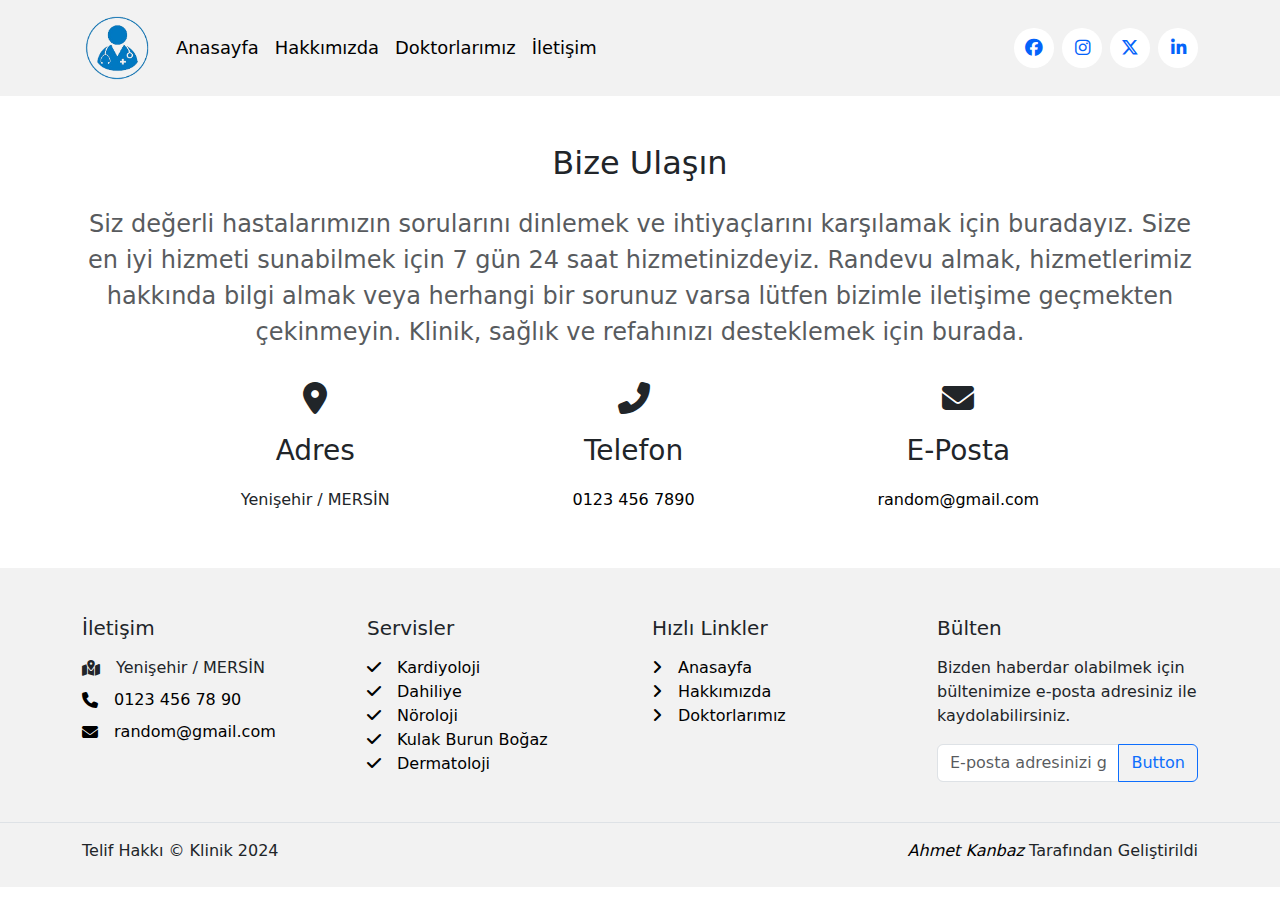
<file: iletisim.html>
<!DOCTYPE html>
<html lang="en">
  <head>
    <meta charset="UTF-8" />
    <meta name="viewport" content="width=device-width, initial-scale=1.0" />
    <title>Bize Ulaşın</title>

    <link
      rel="shortcut icon"
      href="./assets/clinicFavicon.png"
      type="image/x-icon"
    />

    <link
      rel="stylesheet"
      href="https://cdnjs.cloudflare.com/ajax/libs/font-awesome/6.5.2/css/all.min.css"
    />

    <link
      href="https://cdn.jsdelivr.net/npm/bootstrap@5.3.3/dist/css/bootstrap.min.css"
      rel="stylesheet"
      integrity="sha384-QWTKZyjpPEjISv5WaRU9OFeRpok6YctnYmDr5pNlyT2bRjXh0JMhjY6hW+ALEwIH"
      crossorigin="anonymous"
    />

    <link rel="stylesheet" href="./styles.css" />
  </head>
  <body>
    <nav class="navbar navbar-expand-lg">
      <div class="container">
        <a
          class="navbar-brand d-flex justify-content-center align-items-center"
          href="./index.html"
        >
          <img
            src="./assets/clinicLogo.png"
            alt="Klinik Logo"
            class="img-fluid"
            width="70px"
          />
        </a>
        <button
          class="navbar-toggler"
          type="button"
          data-bs-toggle="collapse"
          data-bs-target="#navbarSupportedContent"
          aria-controls="navbarSupportedContent"
          aria-expanded="false"
          aria-label="Toggle navigation"
        >
          <span class="navbar-toggler-icon"></span>
        </button>
        <div class="collapse navbar-collapse" id="navbarSupportedContent">
          <ul class="navbar-nav me-auto mb-2 mb-lg-0">
            <li class="nav-item">
              <a class="nav-link" href="./index.html">Anasayfa</a>
            </li>
            <li class="nav-item">
              <a class="nav-link" href="./hakkimizda.html">Hakkımızda</a>
            </li>

            <li class="nav-item">
              <a
                class="nav-link"
                aria-current="page"
                href="./doktorlarimiz.html"
                >Doktorlarımız</a
              >
            </li>

            <li class="nav-item">
              <a class="nav-link" href="./iletisim.html">İletişim</a>
            </li>
          </ul>
          <div class="d-flex align-items-center gap-2 flex-wrap socialMedias">
            <a
              href="#"
              class="d-flex align-items-center justify-content-center rounded-pill"
            >
              <span class="fa-brands fa-facebook"></span>
            </a>

            <a
              href="#"
              class="d-flex align-items-center justify-content-center rounded-pill"
            >
              <span class="fa-brands fa-instagram"></span>
            </a>

            <a
              href="#"
              class="d-flex align-items-center justify-content-center rounded-pill"
            >
              <span class="fa-brands fa-x-twitter"></span>
            </a>

            <a
              href="#"
              class="d-flex align-items-center justify-content-center rounded-pill"
            >
              <span class="fa-brands fa-linkedin-in"></span>
            </a>
          </div>
        </div>
      </div>
    </nav>

    <section class="py-5">
      <div class="container text-center">
        <h2>Bize Ulaşın</h2>
        <p class="fs-4 opacity-75 my-4">
          Siz değerli hastalarımızın sorularını dinlemek ve ihtiyaçlarını
          karşılamak için buradayız. Size en iyi hizmeti sunabilmek için 7 gün
          24 saat hizmetinizdeyiz. Randevu almak, hizmetlerimiz hakkında bilgi
          almak veya herhangi bir sorunuz varsa lütfen bizimle iletişime
          geçmekten çekinmeyin. Klinik, sağlık ve refahınızı desteklemek için
          burada.
        </p>

        <div class="d-flex align-items-center justify-content-evenly">
          <div class="d-flex flex-column gap-3 px-4 py-2 rounded singleContact">
            <span class="fa-solid fa-location-dot fs-2"></span>
            <span class="fs-3">Adres</span>
            <span>Yenişehir / MERSİN</span>
          </div>

          <div class="d-flex flex-column gap-3 px-4 py-2 rounded singleContact">
            <span class="fa-solid fa-phone-alt fs-2"></span>
            <span class="fs-3">Telefon</span>
            <a href="tel:01234567890">0123 456 7890</a>
          </div>

          <div class="d-flex flex-column gap-3 px-4 py-2 rounded singleContact">
            <span class="fa-solid fa-envelope fs-2"></span>
            <span class="fs-3">E-Posta</span>
            <div>
              <a href="mailto:random@gmail.com">random@gmail.com</a>
            </div>
          </div>
        </div>
      </div>
    </section>

    <footer class="pt-5 pb-4">
      <div class="container">
        <div class="row footerTop">
          <div class="col-lg-3 col-md-4 col-sm-6 col-12">
            <h5 class="mb-3">İletişim</h5>
            <div class="d-flex align-items-center gap-3">
              <span class="fa-solid fa-map-location-dot"></span
              ><span>Yenişehir / MERSİN</span>
            </div>

            <a
              href="tel:0123 456 78 90"
              class="d-flex align-items-center gap-3 my-2"
            >
              <span class="fa-solid fa-phone"></span><span>0123 456 78 90</span>
            </a>

            <a
              href="mailto:random@gmail.com"
              class="d-flex align-items-center gap-3"
            >
              <span class="fa-solid fa-envelope"></span
              ><span>random@gmail.com</span>
            </a>
          </div>

          <div class="col-lg-3 col-md-4 col-sm-6 col-12 mt-3 mt-sm-0">
            <h5 class="mb-3">Servisler</h5>

            <ul class="list-unstyled">
              <li>
                <a href="#"
                  ><span class="fa-solid fa-check me-3"></span>Kardiyoloji</a
                >
              </li>
              <li>
                <a href="#"
                  ><span class="fa-solid fa-check me-3"></span>Dahiliye</a
                >
              </li>
              <li>
                <a href="#"
                  ><span class="fa-solid fa-check me-3"></span>Nöroloji</a
                >
              </li>
              <li>
                <a href="#"
                  ><span class="fa-solid fa-check me-3"></span>Kulak Burun
                  Boğaz</a
                >
              </li>
              <li>
                <a href="#"
                  ><span class="fa-solid fa-check me-3"></span>Dermatoloji</a
                >
              </li>
            </ul>
          </div>

          <div class="col-lg-3 col-md-4 col-sm-6 col-12 mt-3 mt-md-0">
            <h5 class="mb-3">Hızlı Linkler</h5>

            <ul class="list-unstyled">
              <li>
                <a href="./index.html"
                  ><span class="fa-solid fa-angle-right me-3"></span>Anasayfa</a
                >
              </li>
              <li>
                <a href="./hakkimizda.html"
                  ><span class="fa-solid fa-angle-right me-3"></span
                  >Hakkımızda</a
                >
              </li>
              <li>
                <a href="./doktorlarimiz.html"
                  ><span class="fa-solid fa-angle-right me-3"></span
                  >Doktorlarımız</a
                >
              </li>
            </ul>
          </div>

          <div class="col-lg-3 col-md-4 col-sm-6 col-12 mt-3 mt-lg-0">
            <h5 class="mb-3">Bülten</h5>
            <p>
              Bizden haberdar olabilmek için bültenimize e-posta adresiniz ile
              kaydolabilirsiniz.
            </p>
            <div class="input-group mb-3">
              <input
                type="text"
                class="form-control shadow-none"
                placeholder="E-posta adresinizi giriniz..."
                aria-label="E-posta adresi"
                aria-describedby="saveEmailButton"
              />
              <button
                class="btn btn-outline-primary"
                type="button"
                id="saveEmailButton"
              >
                Button
              </button>
            </div>
          </div>
        </div>
      </div>
      <div class="border-top pt-3 mt-4">
        <div class="container">
          <div class="d-flex justify-content-between">
            <span>Telif Hakkı © Klinik 2024</span>
            <div>
              <a
                href="https://github.com/ahmetkanbaz"
                target="_blank"
                class="fst-italic"
                >Ahmet Kanbaz</a>
              Tarafından Geliştirildi
            </div>
          </div>
        </div>
      </div>
    </footer>
    <script
      src="https://cdn.jsdelivr.net/npm/bootstrap@5.3.3/dist/js/bootstrap.bundle.min.js"
      integrity="sha384-YvpcrYf0tY3lHB60NNkmXc5s9fDVZLESaAA55NDzOxhy9GkcIdslK1eN7N6jIeHz"
      crossorigin="anonymous"
    ></script>
  </body>
</html>
</file>
<file: styles.css>
* {
  margin: 0;
  padding: 0;
  box-sizing: border-box;
}

a {
  text-decoration: none;
  color: #000000;
  transition: all 0.3s ease-in-out;
}

nav,
footer {
  background-color: #f2f2f2;
}

.nav-link {
  font-size: 1.12rem;
  color: #000000;
}

.nav-link:hover {
  color: #0463fa;
}

.socialMedias a {
  height: 40px;
  width: 40px;
  background-color: #ffffff;
  color: #0463fa;
  font-size: 1.1rem;
}

.socialMedias a:hover {
  background-color: #0463fa;
  color: #ffffff;
}

.homeBanner {
  background: linear-gradient(rgba(0, 0, 0, 0.3), rgba(0, 0, 0, 0.7)),
    url("https://plus.unsplash.com/premium_photo-1661331625097-7a37f1b3083c?q=80&w=1828&auto=format&fit=crop&ixlib=rb-4.0.3&ixid=M3wxMjA3fDB8MHxwaG90by1wYWdlfHx8fGVufDB8fHx8fA%3D%3D");
  height: 70vh;
  background-position: center;
  background-repeat: no-repeat;
  background-size: cover;
}

.homeBanner > div {
  height: 100%;
}

.callUs {
  background-color: #0463fa;
}

.callUs:hover {
  background-color: #002d75;
}

.singleHealth {
  background-color: #eff5ff;
  transition: all 0.3s ease-in-out;
  box-shadow: rgba(149, 157, 165, 0.2) 0px 8px 24px;
  height: 250px;
}

.iconWrapper {
  width: 60px;
  height: 60px;
  background-color: #ffffff;
  transition: all 0.3s ease-in-out;
}

.singleHealth:hover {
  background-color: #dbe8fd;
  box-shadow: rgba(100, 100, 111, 0.3) 0px 7px 29px 0px;
  transform: translateY(-7px);
}

.singleHealth:hover .iconWrapper {
  background-color: #eff5ff;
}

.whyChooseUs {
  background-color: #f0f0f0;
}

.usefulIcon {
  background-color: #0463fa;
  width: 46px;
  height: 46px;
}

.singleDoctor {
  height: 400px;
  background-color: #f7faff;
  transition: all .3s ease-in-out;
}

.singleDoctor div{
  transition: all .5s ease-in-out;
}


.singleDoctor:hover div{
  transform: translateY(-10px);
}

.singleDoctor img {
  height: 320px;
}

.singleDoctor:hover {
  box-shadow: rgba(100, 100, 111, 0.2) 0px 7px 29px 0px;
}

.aboutImageTwo {
  box-shadow: rgba(0, 0, 0, 0.25) 0px 54px 55px, rgba(0, 0, 0, 0.12) 0px -12px 30px, rgba(0, 0, 0, 0.12) 0px 4px 6px, rgba(0, 0, 0, 0.17) 0px 12px 13px, rgba(0, 0, 0, 0.09) 0px -3px 5px;
  margin-top: -10%;
}

.singleContact {
  transition: all .3s ease-in-out;
}

.singleContact:hover {
  background-color: #b9b9b9;
}

.singleContact:hover a {
  color: #0463fa;
}

footer a:hover {
  color: #0463fa;
}

.footerTop a:hover {
  letter-spacing: 0.7px;
}

@media screen and (max-width: 1400px) {
  .singleHealth p {
    overflow: hidden;
    display: -webkit-box;
    -webkit-line-clamp: 2;
    line-clamp: 2;
    -webkit-box-orient: vertical;
  }
}
</file>
